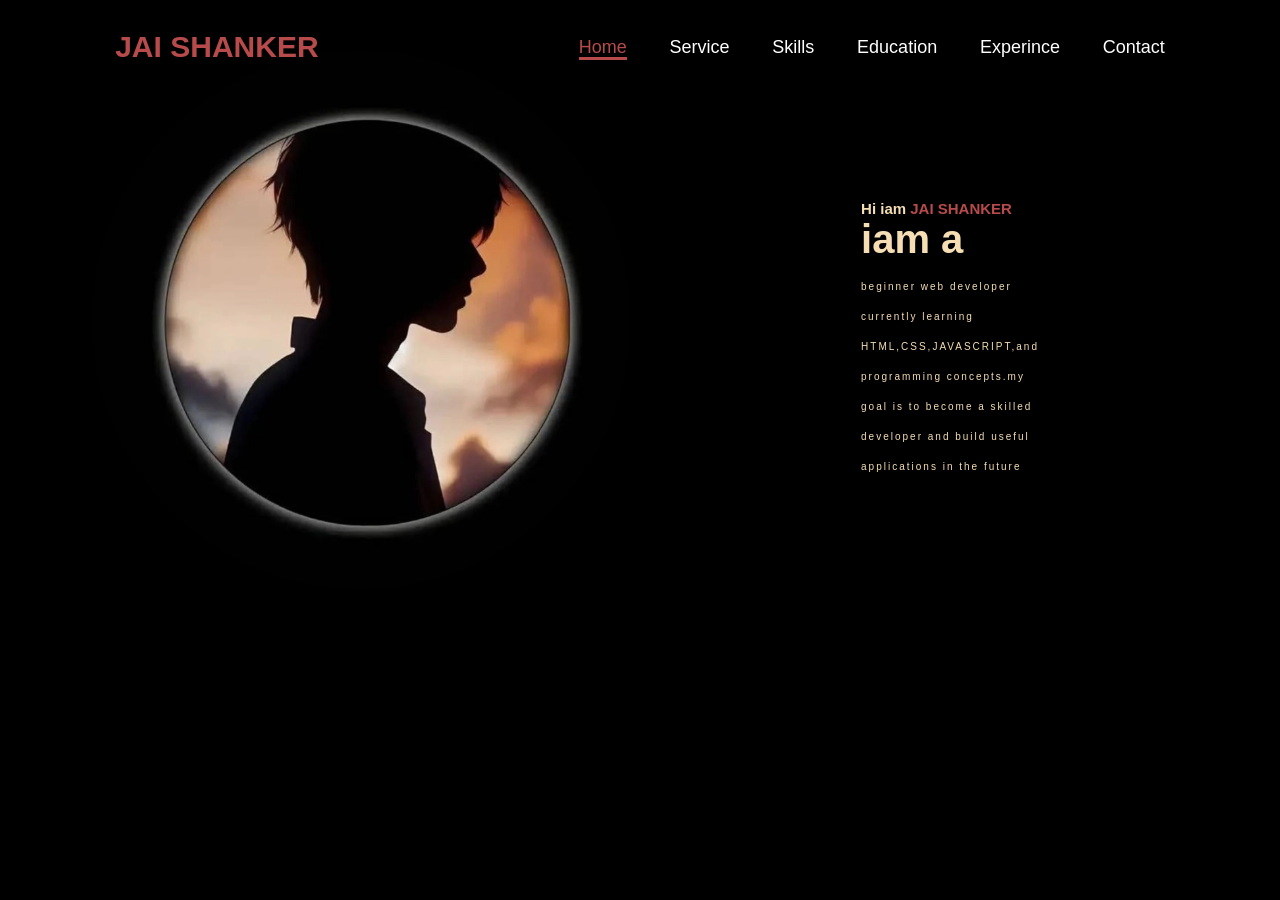
<file: index.html>
<!DOCTYPE html>
<html lang="en">

<head>
    <meta charset="UTF-8">
    <meta name="viewport" content="width=device-width, initial-scale=1.0">
    <title>portfolio website</title>
    <link rel="stylesheet" href="portfolio.css">
</head>

<body>
    <header>
        <a href="#" class="logo">JAI SHANKER</a>
        <nav>
            <a href="" class="active">Home</a>
            <a href="service.html">Service</a>
            <a href="skills.html">Skills</a>
            <a href="education.html">Education</a>
            <a href="experince.html">Experince</a>
            <a href="contact.html">Contact</a>
        </nav>
    </header>
    <section class="home">
        <div class="home-img">
            <img src="main.jpg" alt="">
        </div>
        <div class="jj">
        <div class="home-content">
            <h1>Hi iam <span>JAI SHANKER</span> </h1>
            <h3 class="typing-text">iam a <span></span></h3>
            <p class="k">beginner web developer currently learning HTML,CSS,JAVASCRIPT,and programming concepts.my goal is to
                become a skilled developer and build useful applications in the future</p>
        </div>
        </div>
    
    </section>
    
</body>

</html>
</file>
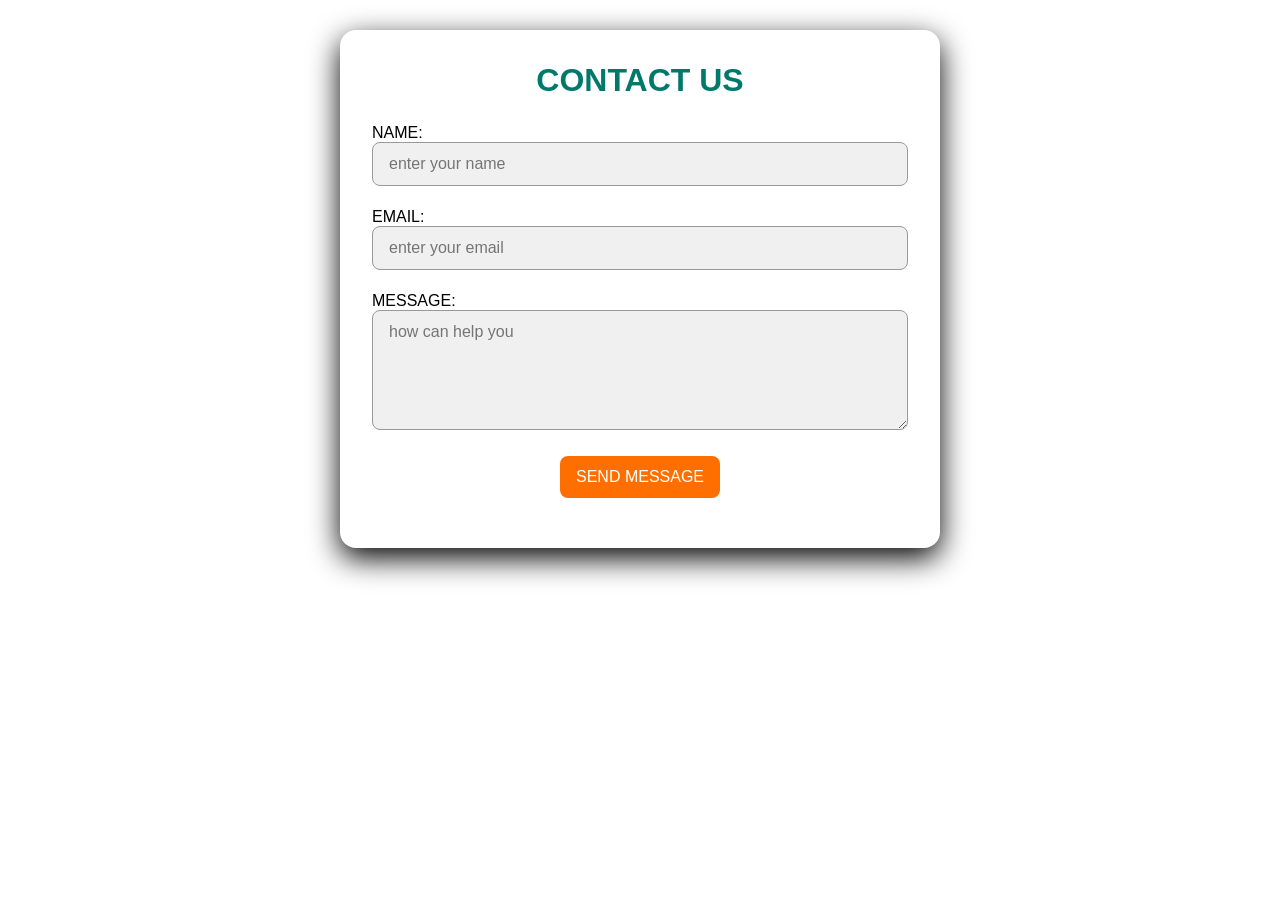
<file: contact.html>
<!DOCTYPE html>
<html lang="en">
<head>
    <meta charset="UTF-8">
    <meta name="viewport" content="width=device-width, initial-scale=1.0">
    <title>contact us</title>
    <link rel="stylesheet" href="contact.css">
</head>
<body>
     <div class="contact-container">
        <h2>CONTACT US</h2>
        <form action="https://formsubmit.co/jaishankermalhi@gmail.com" method="post">
            
            <div class="from-group">
                <label for="name">NAME:</label>
                <input type="text" id="name" name="name" placeholder="enter your name" required>
            </div>

             <div class="from-group">
                <label for="email">EMAIL:</label>
                <input type="email" id="email" name="email" placeholder="enter your email" required>
            </div>

            <div class="from-group">
                <label for="message">MESSAGE:</label>
                <textarea name="message" id="message" placeholder="how can help you" required></textarea>
            </div>
            <button type="submit">SEND MESSAGE</button>
             <a href="portfolio.html"></a>
        </form>
        <br>

     </div>
     
</body>
</html>
</file>
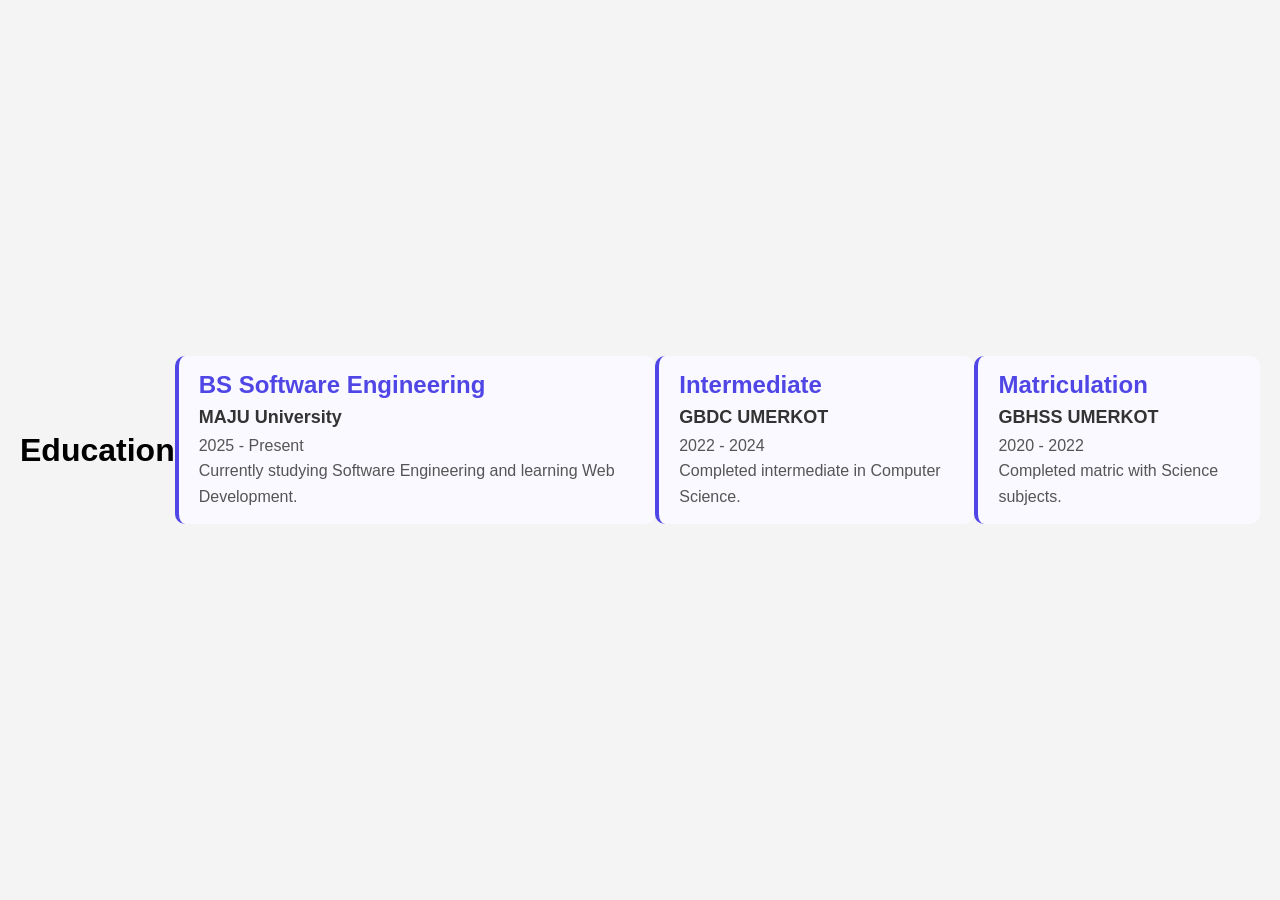
<file: education.html>
<!DOCTYPE html>
<html lang="en">
<head>
    <meta charset="UTF-8">
    <meta name="viewport" content="width=device-width, initial-scale=1.0">
    <title>Document</title>
    <link rel="stylesheet" href="education.css">
</head>
<body>
    <h1>Education</h1>
 
    <div class="edu-box">
      <h2>BS Software Engineering</h2>
      <h3>MAJU University</h3>
      <p>2025 - Present</p>
      <p>Currently studying Software Engineering and learning Web Development.</p>
    </div>
 
    <div class="edu-box">
      <h2>Intermediate</h2>
      <h3>GBDC UMERKOT</h3>
      <p>2022 - 2024</p>
      <p>Completed intermediate in Computer Science.</p>
    </div>
 
    <div class="edu-box">
      <h2>Matriculation</h2>
      <h3>GBHSS UMERKOT</h3>
      <p>2020 - 2022</p>
      <p>Completed matric with Science subjects.</p>
    </div>
      <a href="portfolio.html"></a>
  </section>
</body>
</html>
</file>
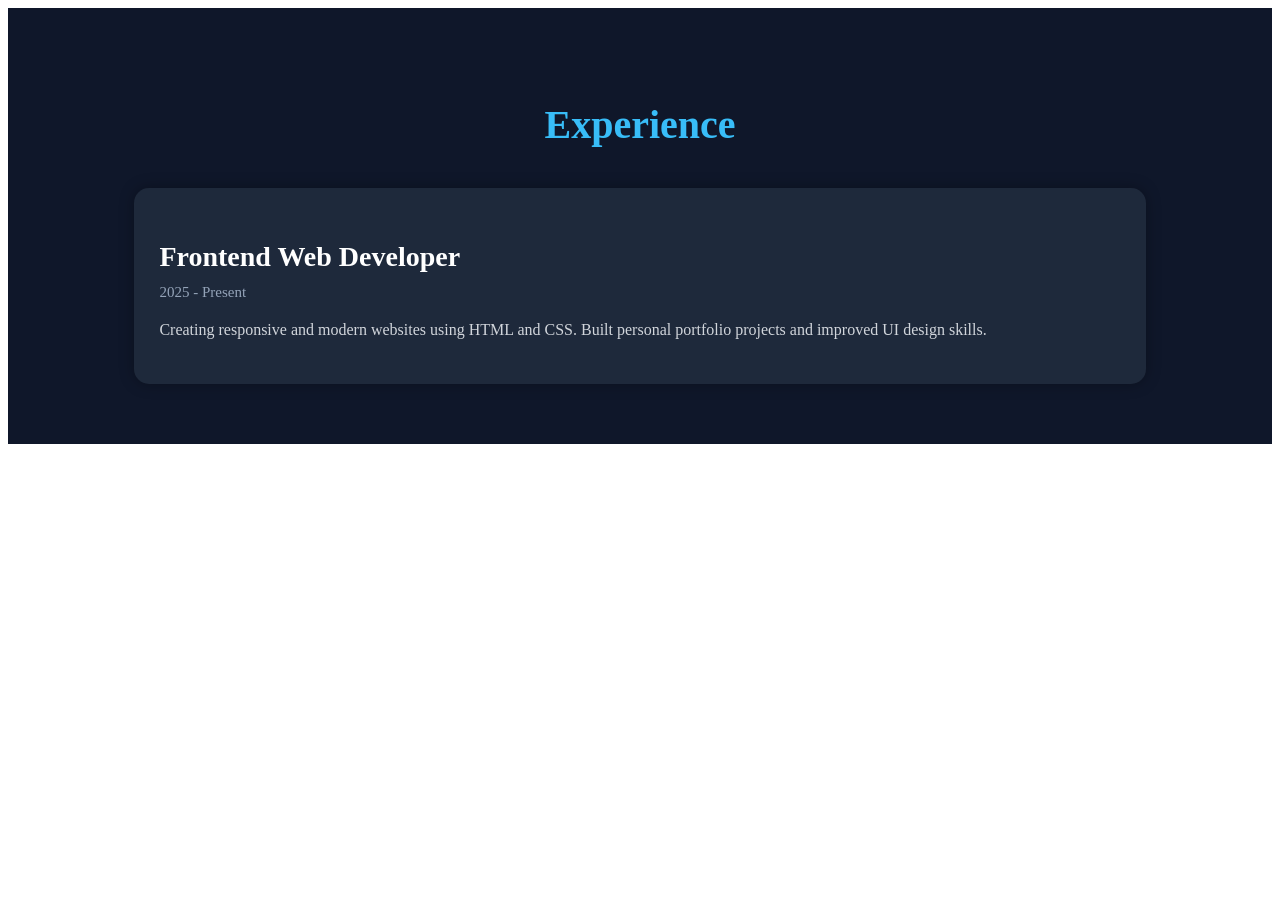
<file: experince.html>
<!DOCTYPE html>
<html lang="en">
<head>
    <meta charset="UTF-8">
    <meta name="viewport" content="width=device-width, initial-scale=1.0">
    <title>Document</title>
    <link rel="stylesheet" href="experince.css">
</head>
<body>
    <!-- Experience Section -->
<section class="experience">
    <h2>Experience</h2>
 
    <div class="exp-box">
        <h3>Frontend Web Developer</h3>
        <span>2025 - Present</span>
 
        <p>
            Creating responsive and modern websites using HTML and CSS.
            Built personal portfolio projects and improved UI design skills.
        </p>
    </div>
    <a href="portfolio.html"></a>
</section>
 
</body>
</html>
</file>
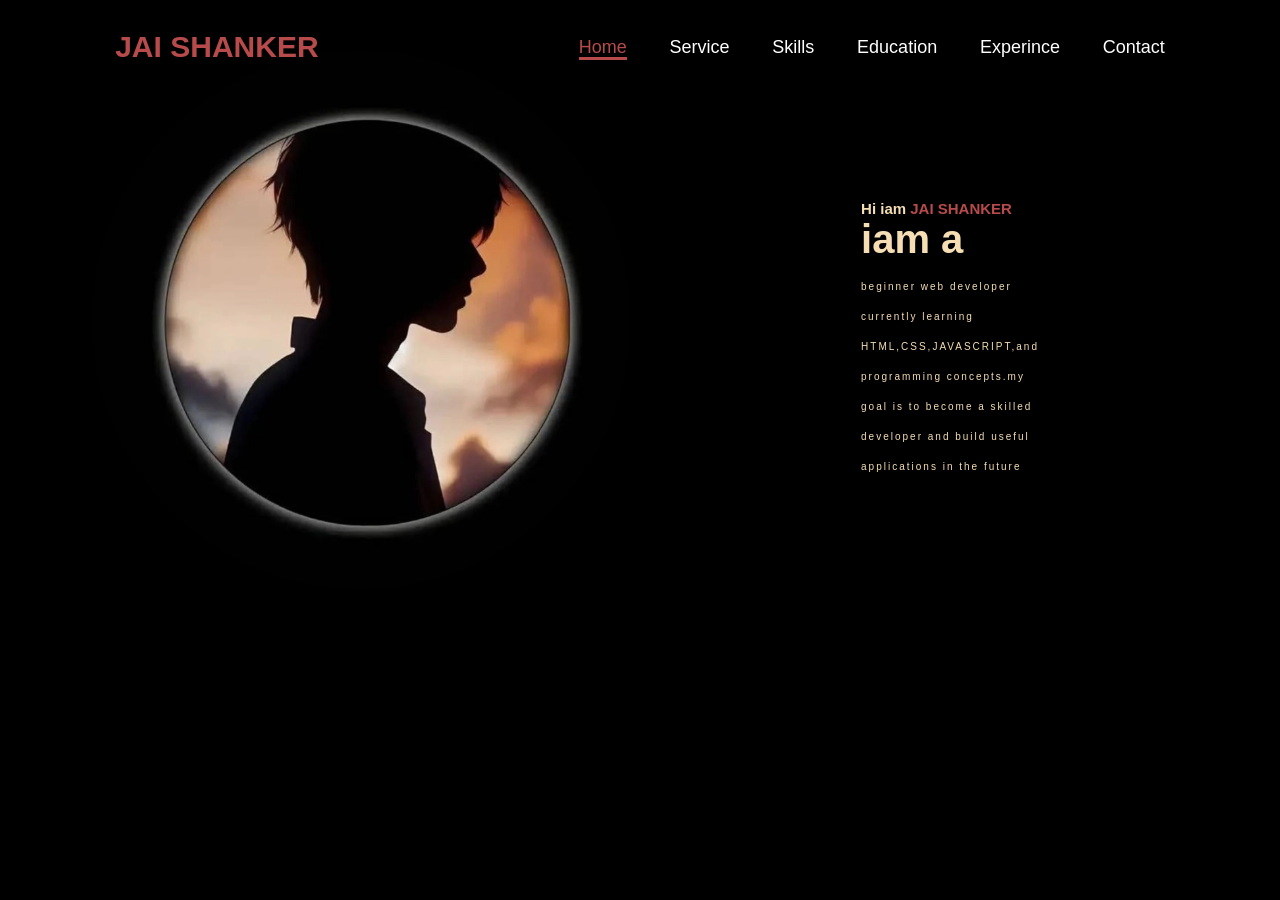
<file: portfolio.html>
<!DOCTYPE html>
<html lang="en">

<head>
    <meta charset="UTF-8">
    <meta name="viewport" content="width=device-width, initial-scale=1.0">
    <title>portfolio website</title>
    <link rel="stylesheet" href="portfolio.css">
</head>

<body>
    <header>
        <a href="#" class="logo">JAI SHANKER</a>
        <nav>
            <a href="" class="active">Home</a>
            <a href="service.html">Service</a>
            <a href="skills.html">Skills</a>
            <a href="education.html">Education</a>
            <a href="experince.html">Experince</a>
            <a href="contact.html">Contact</a>
        </nav>
    </header>
    <section class="home">
        <div class="home-img">
            <img src="main.jpg" alt="">
        </div>
        <div class="jj">
        <div class="home-content">
            <h1>Hi iam <span>JAI SHANKER</span> </h1>
            <h3 class="typing-text">iam a <span></span></h3>
            <p class="k">beginner web developer currently learning HTML,CSS,JAVASCRIPT,and programming concepts.my goal is to
                become a skilled developer and build useful applications in the future</p>
        </div>
        </div>
    
    </section>
    
</body>

</html>
</file>
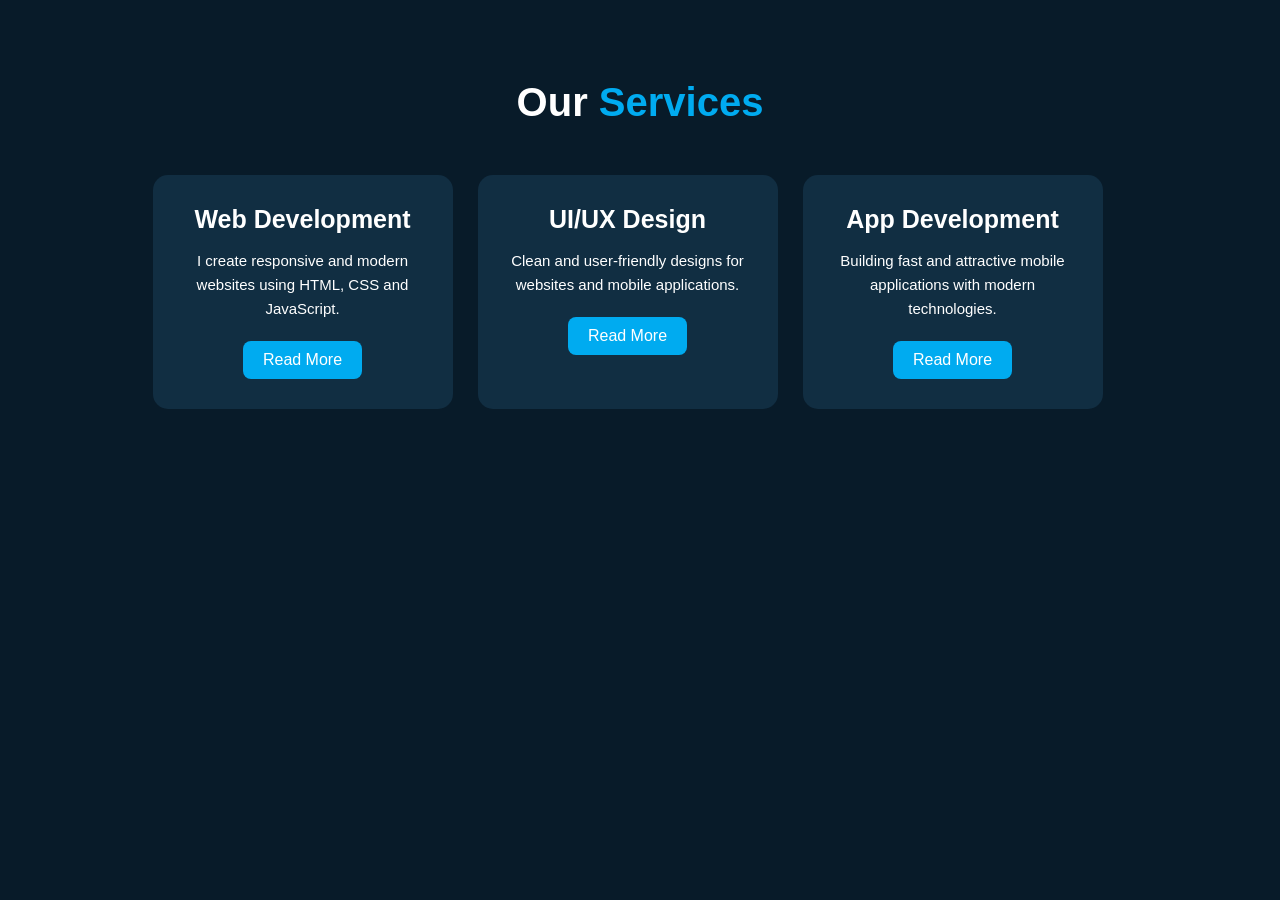
<file: service.html>
<!DOCTYPE html>
<html lang="en">
<head>
    <meta charset="UTF-8">
    <meta name="viewport" content="width=device-width, initial-scale=1.0">
    <title>Document</title>
    <link rel="stylesheet" href="service.css">
</head>
<body>
    <section class="services">
    <h2 class="heading">Our <span>Services</span></h2>
 
    <div class="services-container">
 
        <div class="service-box">
            <h3>Web Development</h3>
            <p>
                I create responsive and modern websites using HTML, CSS and JavaScript.
            </p>
            <a href="#" class="btn">Read More</a>
        </div>
 
        <div class="service-box">
            <h3>UI/UX Design</h3>
            <p>
                Clean and user-friendly designs for websites and mobile applications.
            </p>
            <a href="#" class="btn">Read More</a>
        </div>
 
        <div class="service-box">
            <h3>App Development</h3>
            <p>
                Building fast and attractive mobile applications with modern technologies.
            </p>
            <a href="#" class="btn">Read More</a>
        </div>
       <a href="service.html"></a>
    </div>
</section>
 
</body>
</html>
</file>
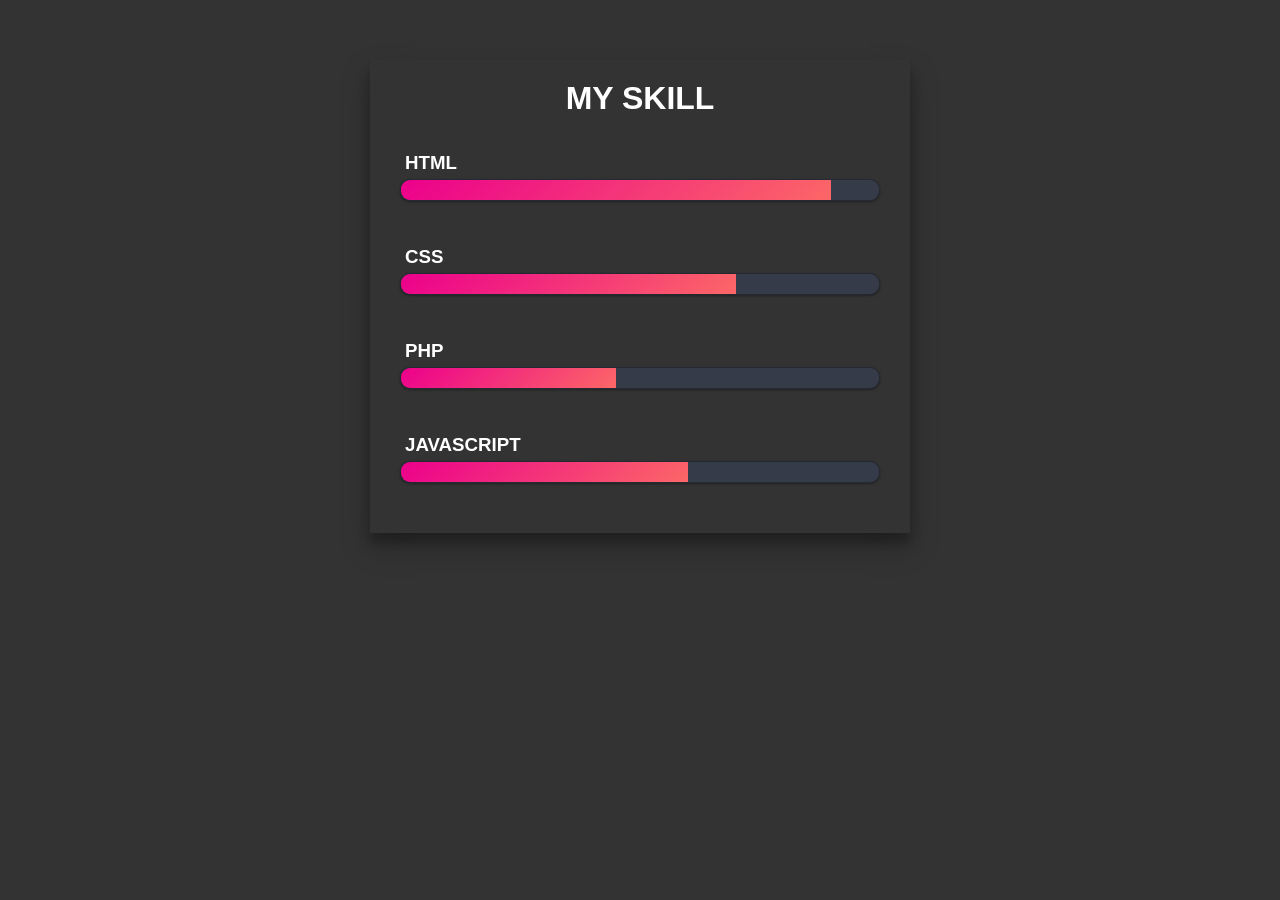
<file: skills.html>
<!DOCTYPE html>
<html lang="en">
<head>
    <meta charset="UTF-8">
    <meta name="viewport" content="width=device-width, initial-scale=1.0">
    <title>Document</title>
    <link rel="stylesheet" href="skills.css">
</head>
<body>
    <div class="skill">
        <h1>my skill</h1>

        <li>
            <h3>html</h3>
            <span class="bar"><span class="html"></span></span>
        </li>

         <li>
            <h3>css</h3>
            <span class="bar"><span class="css"></span></span>
        </li>

         <li>
            <h3>php</h3>
            <span class="bar"><span class="php"></span></span>
        </li>

         <li>
            <h3>javascript</h3>
            <span class="bar"><span class="javascript"></span></span>
        </li>
        <a href="portfolio.html"></a>
    </div>
    
</body>
</html>
</file>
<file: portfolio.css>
*{
    margin: 0;
    padding:0;
    box-sizing: border-box;
    text-decoration: none;
    border: none;
    outline: none;
    font-family: 'poppins',sans-serif;
}

html{
    font-size: 62.5%;
}
body{
    width: 100%;
    height: 100vh;
    overflow-x: hidden;
    background-color: black;
    color: wheat;

}

header{
    margin-top: 20px;
    position: fixed;
    top: 0;
    left: 0;
    width: 100%;
    padding: 1rem 9%;
    background-color: transparent;
    filter: drop-shadow(10px);
    display: flex;
    justify-content: space-between;
    align-items: center;
    z-index: 100;
}
.logo{
    font-size: 3rem;
    color: #b74b4b;
    font-weight: 800;
    cursor: pointer;
    transition: 0.5s ease;
}
.logo:hover{
    transform: scale(1.1);
}
nav a{
    font-size: 1.8rem;
    color: white;
    margin-left: 4rem;
    font-weight: 500;
    transition: 0.3s ease;
    border-bottom: 3px solid transparent;
}
nav a:hover,
nav a.active{
    color: #b74b4b;
    border-bottom: 3px solid #b74b4b;

}

@media(max-width:995px){
    nav{
        position: absolute;
        top: 100%;
        right: 0;
        width: 40%;
        border-left: 3px solid #b74b4b;
        border-bottom: 3px solid #b74b4b;
        border-bottom-left-radius: 2rem;
        padding: 1rem solid;
        background-color: #161616;
        border-top: 0.1rem solid rgb(0,0,0,,1);
    
}


    nav.active{
     display: block;
    }

    nav a{
        display: block;
        font-size: 2rem;
        margin: 3rem 0;
    

    nav a:hover,
    nav a.avtive{
     padding: 1rem;
     border-radius: 0.5rem;
     border-bottom: 0.5rem solid #b74b4b;
    }
}

}
section{
    min-height: 100vh;
    padding: 5rem 9% 5rem;
}

.home{
   display: flex;
   justify-content: center;
   gap: 8rem;
   background-color: black;
}

.home.home-content h1{
    font-size: 6rem;
    font-weight: 700;
    line-height: 1.3;
}
span{
    color: #b74b4b;
    
}

.home-content h3{
    font-size: 4rem;
    margin-bottom: 1rem;
    font-weight: 700;
    

}

.home-img{
    border-radius: 50%;
}

.home-img img{
    position: relative;
    width: 60vh;
    border-radius: 50%;
    box-shadow: 0 0 25px solid #b74b4b;
    cursor: pointer;
    transition: 0.3s linear;
}

.home-img img:hover{
    font-size: 1.8rem;
    font-weight: 600;
}
.jj{
    margin: 150px;
}
.k{
    letter-spacing: 2px;
    line-height: 30px;
}
</file>
<file: contact.css>
*{
    margin: 0px;
    padding: 0px;
    box-sizing: border-box;
    font-family: "arial",sans-serif;
}

body{
    background: -o-linear-gradient(135deg, #62d5e5, #e375a1);
    display: flex;
    justify-content: center;
    align-items: center;
    padding: 30px;
}
.contact-container{
    background-color: #fff;
    border-radius: 16px;
    box-shadow: 0 10px 30px rgba(0, 0, 0, 1.0);
    max-width: 600px;
    width: 100%;
    padding: 32px;
}
.contact-container h2{
    text-align: center;
    margin-bottom: 25px;
    color: #00796b;
    font-size: 32px;
}
.from-group{
    margin-bottom: 22px;
}
input, textarea{
    width: 100%;
    padding: 12px 16px;
    border: 1px solid #999;
    border-radius: 8px;
    font-size: 16px;
    background-color: #f0f0f0;
}

input:focus, textarea:focus{
    border: #00acc1;
    box-shadow: 0 0 5px rgba(0, 172, 193, 0.5);
    outline: none;
}

textarea{
    resize: vertical;
    min-height: 120px;
}
button{
    display: block;
    margin: auto;
    background-color: #ff6f00;
    color: #fff;
    border: none;
    padding: 12px 16px;
    font-size: 16px;
    border-radius: 8px;
    cursor: pointer;
    transition: 0.4s ease;

}
button:hover{
    background-color: #cc5100;
}
</file>
<file: education.css>
*{
      margin:0;
      padding:0;
      box-sizing:border-box;
      font-family: Arial, sans-serif;
    }
 
    body{
      background:#f4f4f4;
      display:flex;
      justify-content:center;
      align-items:center;
      min-height:100vh;
      padding:20px;
    }
 
    .education{
      width:100%;
      max-width:800px;
      background:white;
      padding:30px;
      border-radius:15px;
      box-shadow:0 5px 15px rgba(0,0,0,0.1);
    }
 
    .education h1{
      text-align:center;
      margin-bottom:25px;
      color:#222;
      font-size:40px;
    }
 
    .edu-box{
      border-left:4px solid #4f46e5;
      padding:15px 20px;
      margin-bottom:20px;
      background:#f9f9ff;
      border-radius:10px;
      transition:0.3s;
    }
 
    .edu-box:hover{
      transform:translateX(5px);
      background:#eef0ff;
    }
 
    .edu-box h2{
      color:#4f46e5;
      margin-bottom:8px;
      font-size:24px;
    }
 
    .edu-box h3{
      color:#333;
      margin-bottom:5px;
      font-size:18px;
    }
 
    .edu-box p{
      color:#555;
      line-height:1.6;
    }
</file>
<file: experince.css>
/* Experience Section */
 
.experience{
    padding: 60px 10%;
    background: #0f172a;
    color: white;
}
 
.experience h2{
    font-size: 40px;
    text-align: center;
    margin-bottom: 40px;
    color: #38bdf8;
}
 
.exp-box{
    background: #1e293b;
    padding: 25px;
    border-radius: 15px;
    box-shadow: 0 0 15px rgba(0,0,0,0.3);
    transition: 0.3s;
}
 
.exp-box:hover{
    transform: translateY(-5px);
}
 
.exp-box h3{
    font-size: 28px;
    margin-bottom: 10px;
}
 
.exp-box span{
    color: #94a3b8;
    font-size: 15px;
}
 
.exp-box p{
    margin-top: 15px;
    line-height: 1.7;
    color: #d1d5db;
}
</file>
<file: service.css>
*{
    margin: 0;
    padding: 0;
    box-sizing: border-box;
    font-family: Arial, sans-serif;
}
 
body{
    background: #081b29;
    color: white;
}
 
.services{
    padding: 80px 10%;
}
 
.heading{
    text-align: center;
    font-size: 40px;
    margin-bottom: 50px;
}
 
.heading span{
    color: #00abf0;
}
 
.services-container{
    display: flex;
    gap: 25px;
    flex-wrap: wrap;
    justify-content: center;
}
 
.service-box{
    background: #112e42;
    padding: 30px;
    border-radius: 15px;
    width: 300px;
    text-align: center;
    transition: 0.3s;
}
 
.service-box:hover{
    transform: translateY(-10px);
    border: 2px solid #00abf0;
}
 
.service-box h3{
    font-size: 25px;
    margin-bottom: 15px;
}
 
.service-box p{
    font-size: 15px;
    margin-bottom: 20px;
    line-height: 1.6;
}
 
.btn{
    display: inline-block;
    padding: 10px 20px;
    background: #00abf0;
    color: white;
    text-decoration: none;
    border-radius: 8px;
    transition: 0.3s;
}
 
.btn:hover{
    background: #0086c3;
}
</file>
<file: skills.css>
*{
    font-family: Gill Sans, sans-serif;
    list-style: none;
    padding: 0;
    margin: 0;
}

body{
    background: #333;
    text-transform: uppercase;
}

h1{
    text-align: center;
    color: white;
}

h3{
    margin: 5px;
    color: white;
}

.skill{
    width: 500px;
    margin: 60px auto;
    padding: 20px;
    box-shadow: 0 14px 28px rgba(0, 0, 0, 0.25), 0 10px 10px rgba(0, 0, 0, 0.22);
}

.skill li{
    margin: 20px 0;
    padding: 10px;
}

.bar{
    background: #353b48;
    display: block;
    height: 20px;
    border: 1px solid rgba(0, 0, 0, 0.3);
    border-radius: 10px;
    overflow: hidden;
    box-shadow: 0 1px 3px rgba(0, 0, 0, 0.12), 0 1px 2px rgba(0, 0, 0, 0.24);
    transition: all 0.3s cubic-bezier(.25, .8, .25, .1);
}

.bar:hover{
    box-shadow: 0 14px 28px rgba(0, 0, 0, 0.25), 0 10px 10px rgba(0, 0, 0, 0.22);
}

.bar span{
    height: 20px;
    float: left;
    background: linear-gradient(135deg, rgba(236,0,140,1)0%, rgba(252,103,103,1)100%);
}

.html{
    width: 90%;
    animation: html 3s;
}
.css{
    width: 70%;
    animation: css 3s;
}
.php{
    width: 45%;
    animation: php 3s;
}
.javascript{
    width: 60%;
    animation: javascript 3s;
}

 @keyframes html{
    0%{
        width: 0%;
    }
    100%{
        width: 90%;
    }
}

 @keyframes css{
    0%{
        width: 0%;
    }
    100%{
        width: 70%;
    }
} @keyframes php{
    0%{
        width: 0%;
    }
    100%{
        width: 45%;
    }
}

 @keyframes javascript{
    0%{
        width: 0%;
    }
    100%{
        width: 60%;
    }
}
</file>
